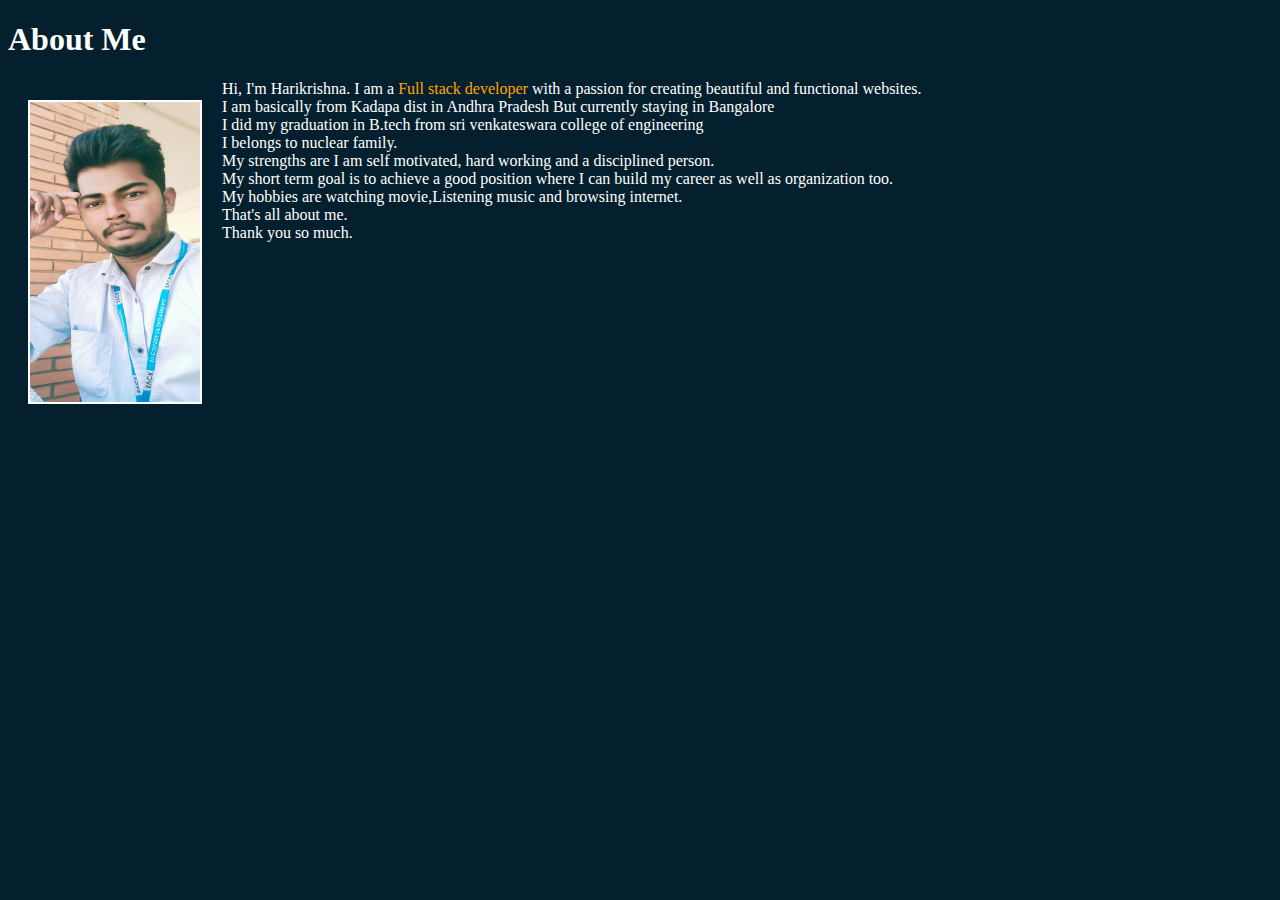
<file: About.html>
<!DOCTYPE html>
<html lang="en">
<head>
    <meta charset="UTF-8">
    <meta name="viewport" content="width=device-width, initial-scale=1.0">

    <title>Document</title>
</head>
<body>
    <h1>About Me</h1>
    <div class="container">
        <img src="Mypic.jpeg" width="170" height="300" alt="image not found" align="left" border ="2px"style="margin: 20px;" >
        <p >Hi, I'm Harikrishna. I am a <span style="color: orange;">Full stack developer</span> with a passion for creating beautiful and functional websites.<br>
            I am basically from Kadapa dist in Andhra Pradesh But currently staying in Bangalore <br>
            I did my graduation in B.tech from sri venkateswara college of engineering<br>
            I belongs to nuclear family.<br>
            My strengths are I am self motivated, hard working and a disciplined person.<br>
            My short term goal is to achieve a good position where I can build my career as well as organization too.<br>
            My hobbies are watching movie,Listening music and browsing internet.<br>
            That's all about me.<br>
            Thank you so much.
        </p>
    </div>
</body>
</html>
<style>
    html,h1,p
    {
        background-color:#04202e ;
        color: white;
    }
    .container
    {
            align-items: right; /* Vertically centers the content */
            text-align: left;
            border-radius: 5%;

    }
</style>
</file>
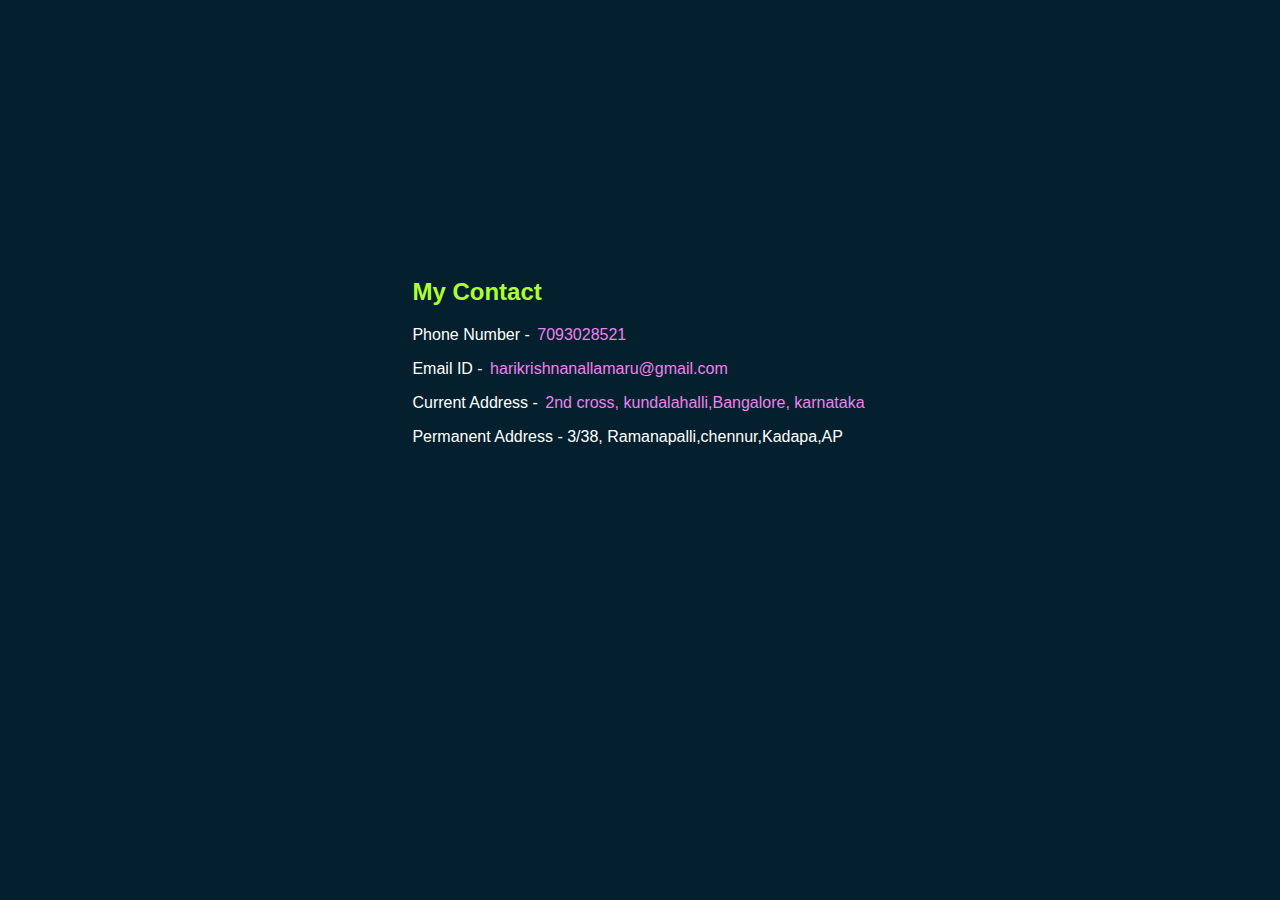
<file: contacts.html>
<!DOCTYPE html>
<html lang="en">
<head>
    <meta charset="UTF-8">
    <meta name="viewport" content="width=device-width, initial-scale=1.0">
    <title>Contacts</title>
</head>
<body>
     <!-- Contact Section -->
     <link rel="stylesheet" href="styles.css">
     <section id="contact" target="_blank">
        <div class="container">
            <h2 style="color: greenyellow;">My Contact</h2>
        </div>
        <p>Phone Number - <a href="tel:7093028521" class="call-link">7093028521</span></a></p>
        <p>Email ID - <a href="mailto:harikrishnanallamaru@gmail.com" class="email">harikrishnanallamaru@gmail.com</a></p>
        <p>Current Address - <a href="https://www.google.com/maps/@12.9695635,77.7124477,1632m/data=!3m1!1e3?entry=ttu&g_ep=EgoyMDI1MDIwOS4wIKXMDSoASAFQAw%3D%3D" class="call-link">2nd cross, kundalahalli,Bangalore, karnataka</span></a></p>
        <p>Permanent Address -  3/38, Ramanapalli,chennur,Kadapa,AP</p>
            
    </section>
    <style>
        .call-link,.email
        {
            color: violet;
            cursor: pointer;
        }
    </style>
</body>
</html>
</file>
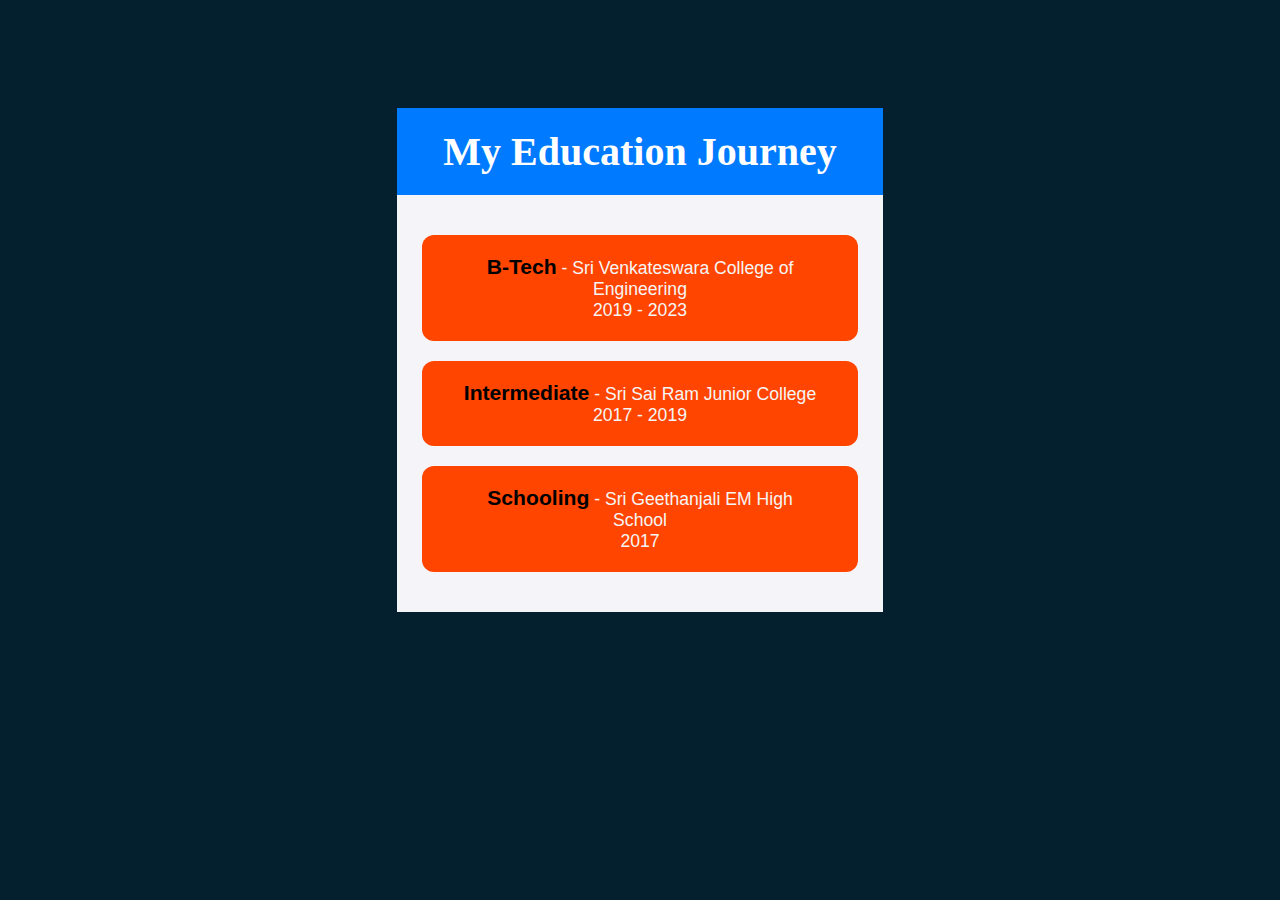
<file: Education.html>
<!DOCTYPE html>
<html lang="en">
<head>
    <meta charset="UTF-8">
    <meta name="viewport" content="width=device-width, initial-scale=1.0">
    <title>My Education</title>
    <link rel="stylesheet" href="styles.css">
</head>
<body>
    <header>
        <h1>My Education Journey</h1>
    </header>
    <main>
        <section class="education-list">
            <div class="education-item">
                <button><span>B-Tech</span> - Sri Venkateswara College of Engineering<br>2019 - 2023</button>
            </div>
            <div class="education-item">
                <button><span>Intermediate</span> - Sri Sai Ram Junior College<br>2017 - 2019</button>
            </div>
            <div class="education-item">
                <button><span>Schooling</span> - Sri Geethanjali EM High School<br>2017</button>
            </div>
        </section>
    </main>
</body>
<style>
    /* Global Styles */
    body {
        font-family: 'Arial', sans-serif;
        margin: 0;
        padding: 0;
        background-color: #f4f4f9;
        color: #333;
        text-align: center;
    }

    h1 {
        color: #fff;
        background-color: #007bff;
        font-size: 2.5em;
        padding: 20px 0;
        margin: 0;
        font-weight: bold;
    }

    /* Main Content Area */
    main {
        display: flex;
        flex-direction: column;
        align-items: center;
        margin: 40px auto;
        width: 90%;
        max-width: 900px;
    }

    .education-list {
        width: 100%;
        display: flex;
        flex-direction: column;
        gap: 20px; /* Added space between items */
    }

    /* Button Styling */
    button {
        padding: 20px 40px;
        border-radius: 12px;
        background-color: orangered;
        color: whitesmoke;
        border: none;
        font-size: 1.1em;
        text-align: center;
        cursor: pointer;
        transition: background-color 0.3s ease, transform 0.3s ease;
        width: 100%;
    }

    button:hover {
        background-color: #d15d2b;
        transform: scale(1.05);
    }

    /* Span Styling for Emphasis */
    span {
        color: black;
        font-weight: bold;
        font-size: 1.2em;
    }

    /* Responsive Design */
    @media (max-width: 768px) {
        h1 {
            font-size: 2.2em;
        }

        button {
            width: 90%; /* Buttons take more space on smaller screens */
        }
    }

    @media (max-width: 480px) {
        body {
            padding: 10px; /* Less padding on mobile */
        }

        h1 {
            font-size: 1.8em;
            padding: 15px 0;
        }

        button {
            padding: 15px 30px;
            font-size: 1em;
        }
    }
</style>
</html>
</file>
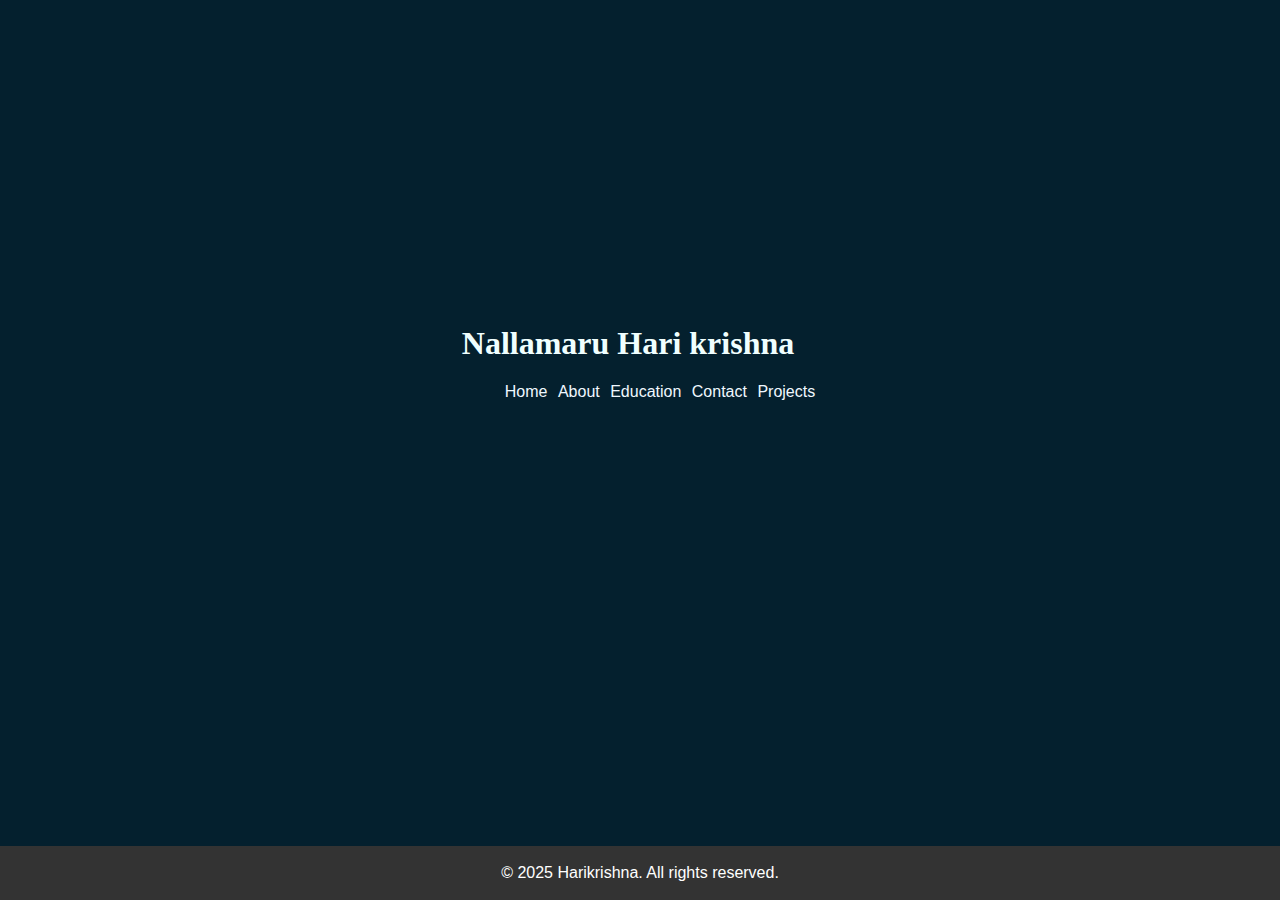
<file: Home.html>
<!DOCTYPE html>
<html lang="en">
<head>
    <meta charset="UTF-8">
    <meta name="viewport" content="width=device-width, initial-scale=1.0">
    <meta http-equiv="X-UA-Compatible" content="ie=edge">
    <title>Your Name - Portfolio</title>
    <link rel="stylesheet" href="styles.css">
</head>
<body>
        
            <div class="logo">
                <h1>Nallamaru Hari krishna</h1>
            </div>
            <ul>
                <a href="Home.html">Home</a>
                <a href="About.html">About</a>
                <a href="Education.html">Education</a>
                <a href="contacts.html">Contact</a>
                <a href="projects.html">Projects</a>
            </ul>
        </nav>
</body>

    <footer>
        <p>&copy; 2025 Harikrishna. All rights reserved.</p>
    </footer>
</html>
</file>
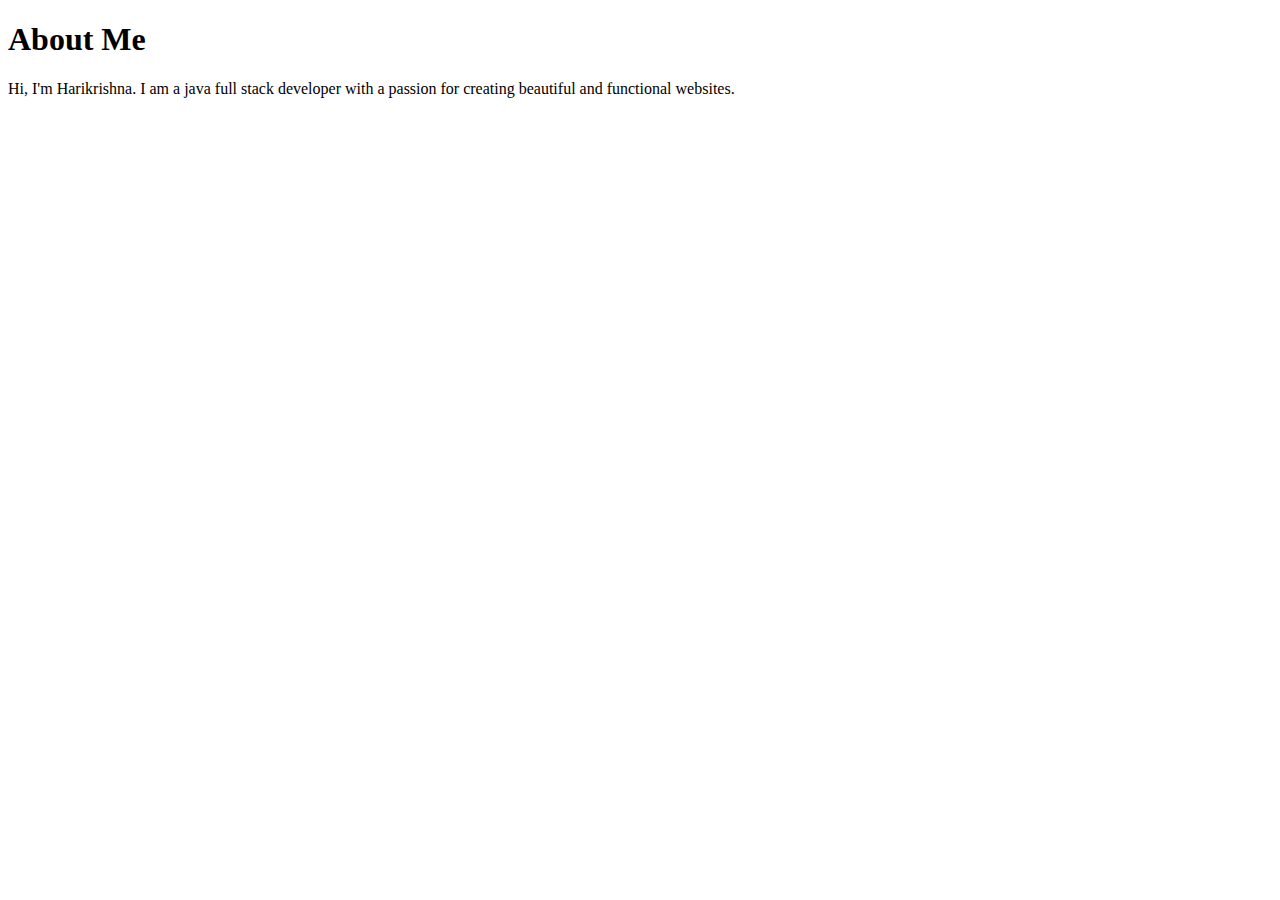
<file: page1.html>
<!DOCTYPE html>
<html lang="en">
<head>
    <meta charset="UTF-8">
    <meta name="viewport" content="width=device-width, initial-scale=1.0">
    <title>Document</title>
</head>
<body>
    <h1>About Me</h1>
    <section id="about">
        <div class="container">
            <p>Hi, I'm Harikrishna. I am a java full stack developer with a passion for creating beautiful and functional websites.</p>
        </div>
    </section>
</body>
</html>
</file>
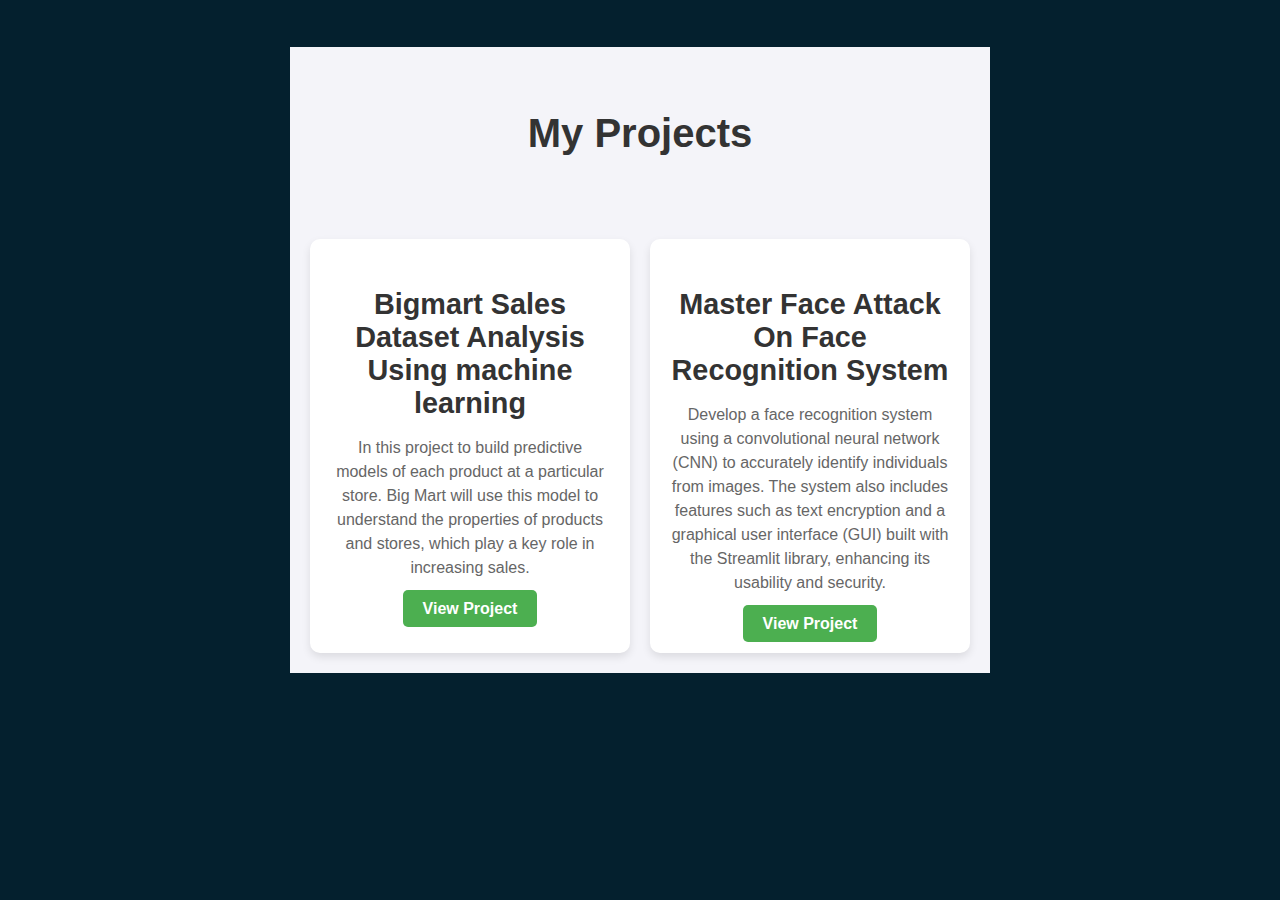
<file: projects.html>
<!DOCTYPE html>
<html lang="en">
<head>
    <meta charset="UTF-8">
    <meta name="viewport" content="width=device-width, initial-scale=1.0">
    <title>My Projects</title>
    <link rel="stylesheet" href="styles.css">
    <style>
        body {
            font-family: Arial, sans-serif;
            margin: 0;
            padding: 0;
            background-color: #f4f4f9;
        }
        h2 {
            text-align: center;
            color: #333;
            padding: 30px;
            font-size: 2.5em;
        }

        /* Container for Projects */
        .projects-container {
            display: flex;
            flex-wrap: wrap;
            justify-content: center;
            gap: 20px;
            padding: 20px;
        }

        /* Project Card Styling */
        .project-card {
            background-color: #fff;
            border-radius: 10px;
            box-shadow: 0 4px 8px rgba(0, 0, 0, 0.1);
            width: 280px;
            padding: 20px;
            transition: transform 0.3s ease-in-out;
            text-align: center;
        }

        .project-card:hover {
            transform: translateY(-10px); /* Lift effect on hover */
        }

        .project-card h3 {
            color: #333;
            font-size: 1.8em;
            margin-bottom: 10px;
        }

        .project-card p {
            color: #666;
            font-size: 1em;
            line-height: 1.5;
            margin-bottom: 20px;
        }

        .project-card a {
            text-decoration: none;
            background-color: #4CAF50;
            color: white;
            padding: 10px 20px;
            border-radius: 5px;
            font-weight: bold;
        }

        .project-card a:hover {
            background-color: #45a049;
        }

        /* Responsive Design */
        @media (max-width: 768px) {
            .projects-container {
                flex-direction: column;
                align-items: center;
            }
        }
    </style>
</head>
<body>
    <h2>My Projects</h2>
    
    <!-- Projects Section -->
    <div class="projects-container">
        <!-- Project Card 1 -->
        <div class="project-card">
            <h3> Bigmart Sales Dataset Analysis Using machine learning</h3>
            <p>In this project to build predictive models of each product at a particular store. Big
                Mart will use this model to understand the properties of products and stores, which play a key role in
                increasing sales.</p>
            <a href="https://link-to-project-1.com" target="_blank">View Project</a>
        </div>

        <!-- Project Card 2 -->
        <div class="project-card">
            <h3>Master Face Attack On Face Recognition System</h3>
            <p>Develop a face recognition system using a convolutional neural network (CNN) to accurately identify individuals from images. The system also includes features such as text encryption and a graphical user interface (GUI) built with the Streamlit library, enhancing its usability and security.</p>
            <a href="https://link-to-project-2.com" target="_blank">View Project</a>
        </div>
    </div>
</body>
</html>
</file>
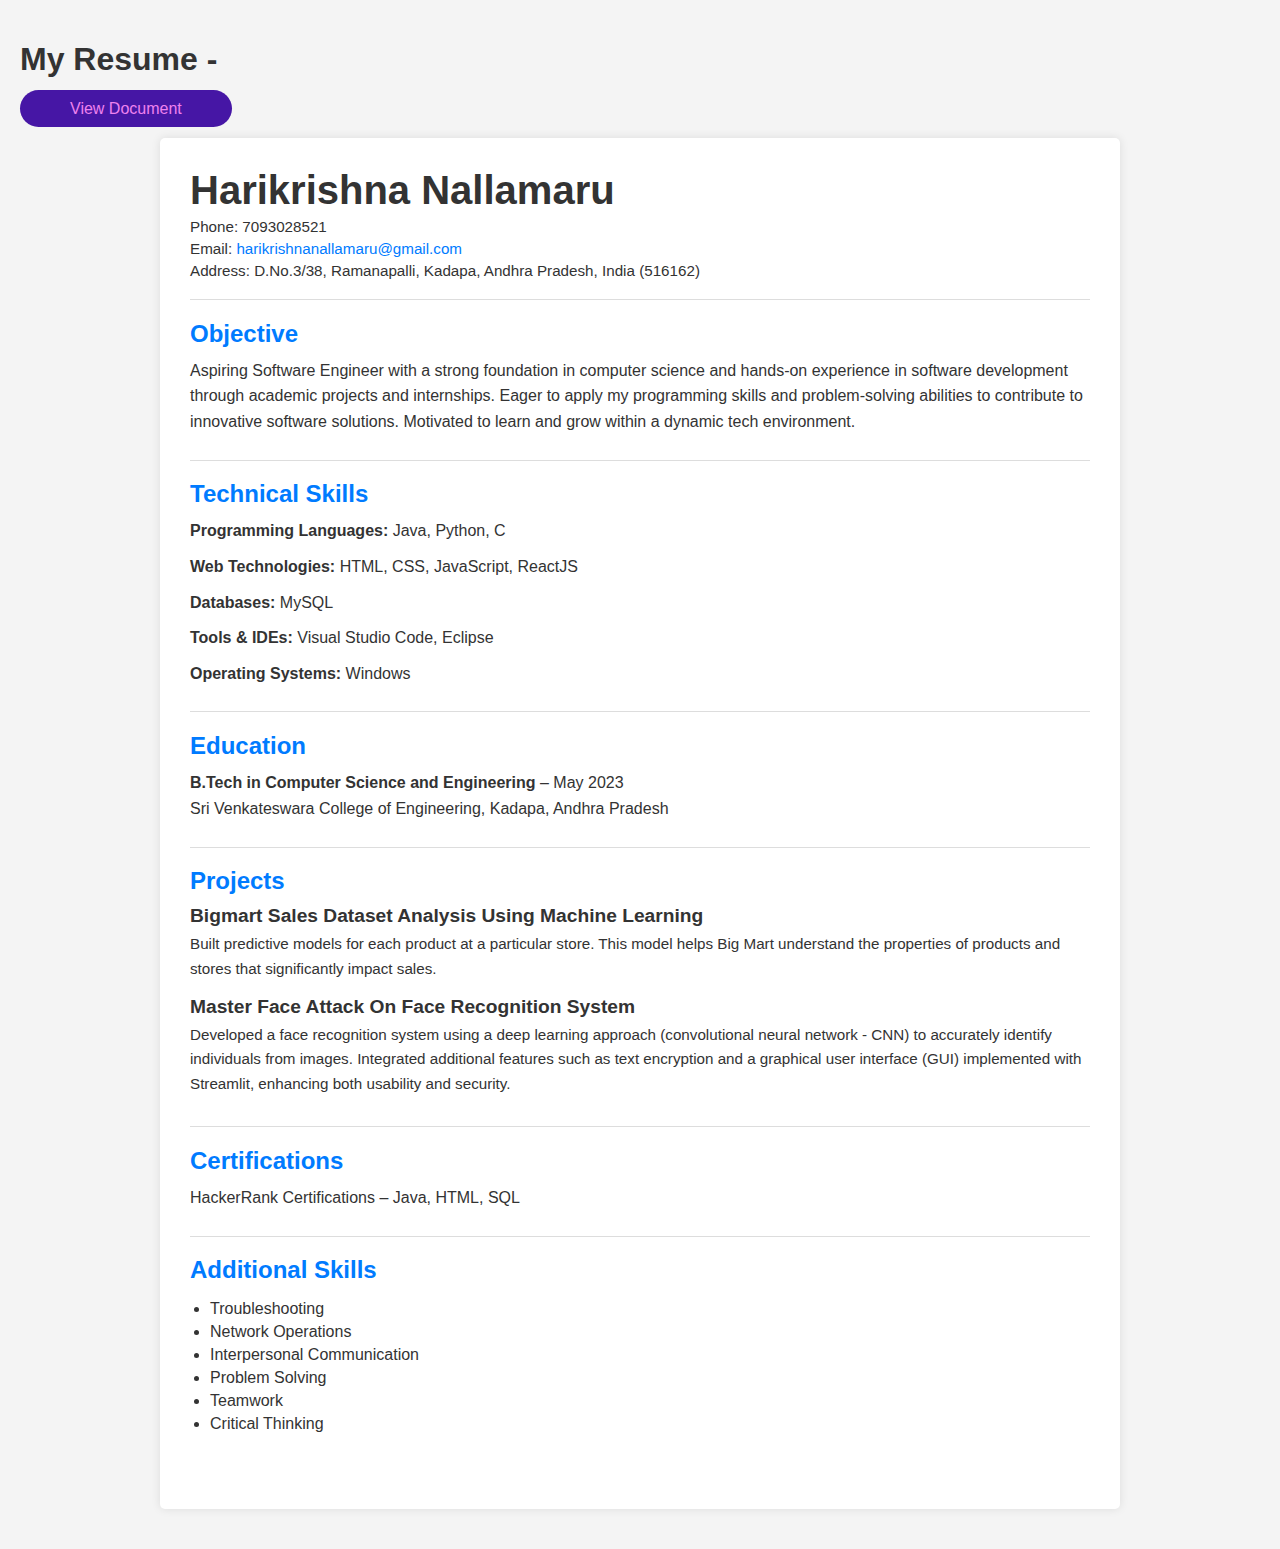
<file: Resume.html>
<!DOCTYPE html>
<html lang="en">
<head>
  <meta charset="UTF-8">
  <meta name="viewport" content="width=device-width, initial-scale=1">
  <title>Harikrishna Nallamaru - Resume</title>
  <style>
    /* Basic Reset and Global Styles */
    body {
      font-family: Arial, sans-serif;
      background-color: #f4f4f4;
      margin: 0;
      padding: 20px;
      color: #333;
    }

    /* Resume Container */
    .resume-container {
      max-width: 900px;
      margin: 20px auto;
      background: #fff;
      padding: 30px;
      border-radius: 5px;
      box-shadow: 0 0 10px rgba(0, 0, 0, 0.1);
    }

    /* Header Section */
    .header {
      border-bottom: 1px solid #ddd;
      padding-bottom: 15px;
      margin-bottom: 15px;
    }
    .header h1 {
      margin: 0;
      font-size: 2.5em;
      color: #333;
    }
    .contact-info p {
      margin: 5px 0;
      font-size: 0.95em;
    }
    .contact-info a {
      color: #007bff;
      text-decoration: none;
    }
    .contact-info a:hover {
      text-decoration: underline;
    }

    /* Section Styling */
    .section {
      border-bottom: 1px solid #ddd;
      padding-bottom: 15px;
      margin-bottom: 15px;
    }
    .section:last-child {
      border-bottom: none;
    }
    .section h2 {
      font-size: 1.5em;
      color: #007bff;
      margin-bottom: 10px;
    }
    .section p {
      font-size: 1em;
      line-height: 1.6;
      margin: 10px 0;
    }
    .section ul {
      list-style-type: disc;
      padding-left: 20px;
    }
    .section ul li {
      margin: 5px 0;
    }

    /* Project Card Styling */
    .project {
      margin-bottom: 15px;
    }
    .project h3 {
      margin: 0;
      font-size: 1.2em;
      color: #333;
    }
    .project p {
      margin: 5px 0 0;
      font-size: 0.95em;
    }
    
    /* Responsive Adjustments */
    @media (max-width: 768px) {
      .resume-container {
        padding: 20px;
      }
      .header h1 {
        font-size: 2em;
      }
      .section h2 {
        font-size: 1.3em;
      }
    }
  </style>
</head>
<body>
    <h1>My Resume - </h1><a href="Harikrishna_resume.pdf" download style="color: violet; text-decoration: none; padding: 10px 50px; border: none; background-color: #4616a5; border-radius: 5ch;">
  View Document
</a>
  <div class="resume-container">
    <!-- Header Section -->
     
    <div class="header">
      <h1>Harikrishna Nallamaru</h1>
      <div class="contact-info">
        <p>Phone: 7093028521</p>
        <p>Email: <a href="mailto:harikrishnanallamaru@gmail.com">harikrishnanallamaru@gmail.com</a></p>
        <p>Address: D.No.3/38, Ramanapalli, Kadapa, Andhra Pradesh, India (516162)</p>
      </div>
    </div>

    <!-- Objective -->
    <div class="section">
      <h2>Objective</h2>
      <p>
        Aspiring Software Engineer with a strong foundation in computer science and hands-on experience in software development through academic projects and internships. Eager to apply my programming skills and problem-solving abilities to contribute to innovative software solutions. Motivated to learn and grow within a dynamic tech environment.
      </p>
    </div>

    <!-- Technical Skills -->
    <div class="section">
      <h2>Technical Skills</h2>
      <p><strong>Programming Languages:</strong> Java, Python, C</p>
      <p><strong>Web Technologies:</strong> HTML, CSS, JavaScript, ReactJS</p>
      <p><strong>Databases:</strong> MySQL</p>
      <p><strong>Tools &amp; IDEs:</strong> Visual Studio Code, Eclipse</p>
      <p><strong>Operating Systems:</strong> Windows</p>
    </div>

    <!-- Education -->
    <div class="section">
      <h2>Education</h2>
      <p>
        <strong>B.Tech in Computer Science and Engineering</strong> – May 2023<br>
        Sri Venkateswara College of Engineering, Kadapa, Andhra Pradesh
      </p>
    </div>

    <!-- Projects -->
    <div class="section">
      <h2>Projects</h2>
      <div class="project">
        <h3>Bigmart Sales Dataset Analysis Using Machine Learning</h3>
        <p>
          Built predictive models for each product at a particular store. This model helps Big Mart understand the properties of products and stores that significantly impact sales.
        </p>
      </div>
      <div class="project">
        <h3>Master Face Attack On Face Recognition System</h3>
        <p>
          Developed a face recognition system using a deep learning approach (convolutional neural network - CNN) to accurately identify individuals from images. Integrated additional features such as text encryption and a graphical user interface (GUI) implemented with Streamlit, enhancing both usability and security.
        </p>
      </div>
    </div>

    <!-- Certifications -->
    <div class="section">
      <h2>Certifications</h2>
      <p>HackerRank Certifications – Java, HTML, SQL</p>
    </div>

    <!-- Additional Skills -->
    <div class="section">
      <h2>Additional Skills</h2>
      <ul>
        <li>Troubleshooting</li>
        <li>Network Operations</li>
        <li>Interpersonal Communication</li>
        <li>Problem Solving</li>
        <li>Teamwork</li>
        <li>Critical Thinking</li>
      </ul>
    </div>
  </div>
</body>
</html>
</file>
<file: styles.css>
html
{
    background-color: #04202e;
    height: 80%;
    margin: 0;
    display: flex;
    position: flex;
    justify-content: center; /* Horizontally centers the content */
    align-items:center;     /* Vertically centers the content */
    font-family: Arial, serif; /* Background color of the entire page */
}
a
{
    color:aliceblue;
    font-family: 'Gill Sans', 'Gill Sans MT', Calibri, 'Trebuchet MS', sans-serif;
    text-decoration: none;
    margin: 3px;
    position: flex;
}
a:hover
{
    color: green;
    text-decoration: underline;

}
h1
{
    color: azure;
    font-family: Georgia, 'Times New Roman', Times, serif;
}
h4{
    color: brown;
    font-family: cursive;
}
footer {
    position: absolute; /* Position it absolutely at the bottom */
    bottom: 0;
    left: 0;
    width: 100%; /* Take the full width of the page */
    background-color: #333; /* Dark background */
    color: white; /* White text color */
    text-align: center; /* Center the text horizontally */
    padding: 2px 0; /* Vertical padding */
    font-family: Arial, sans-serif; /* Font style */
}
p
{
    color: white;
}
</file>
